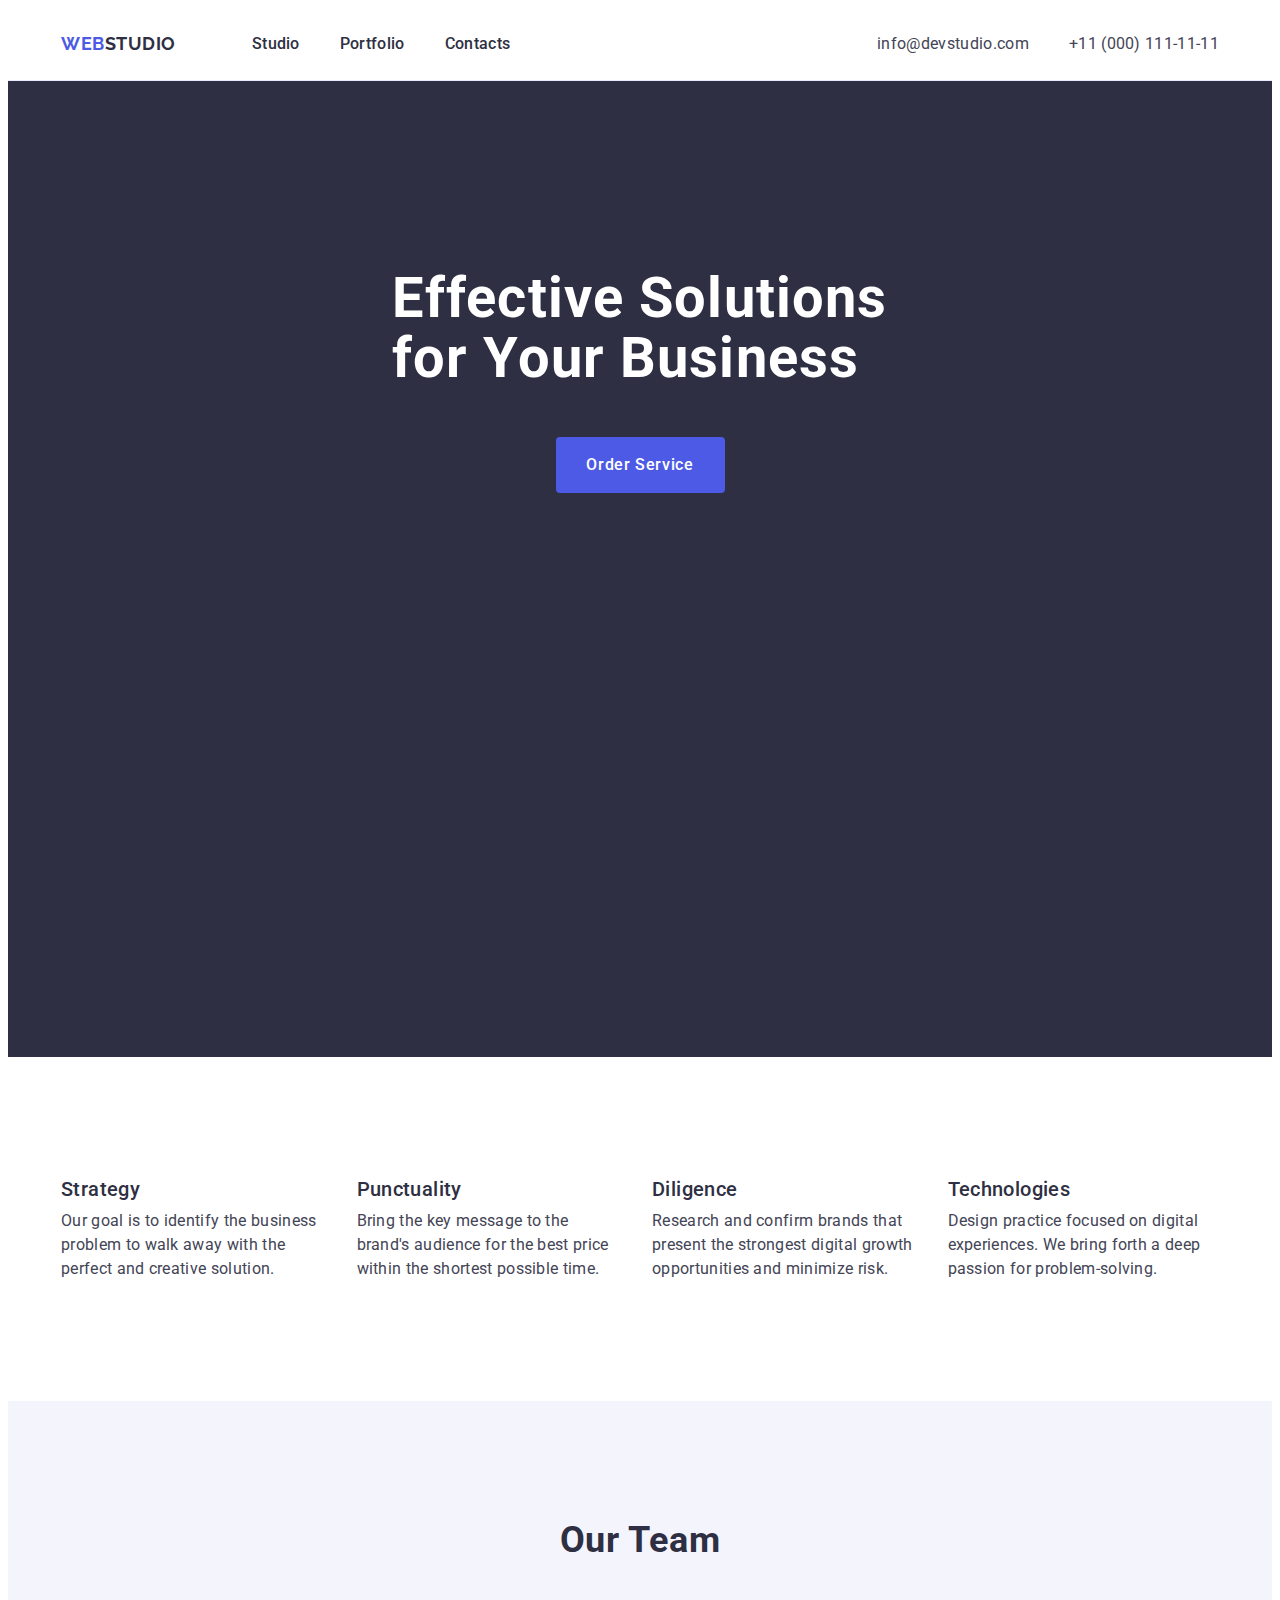
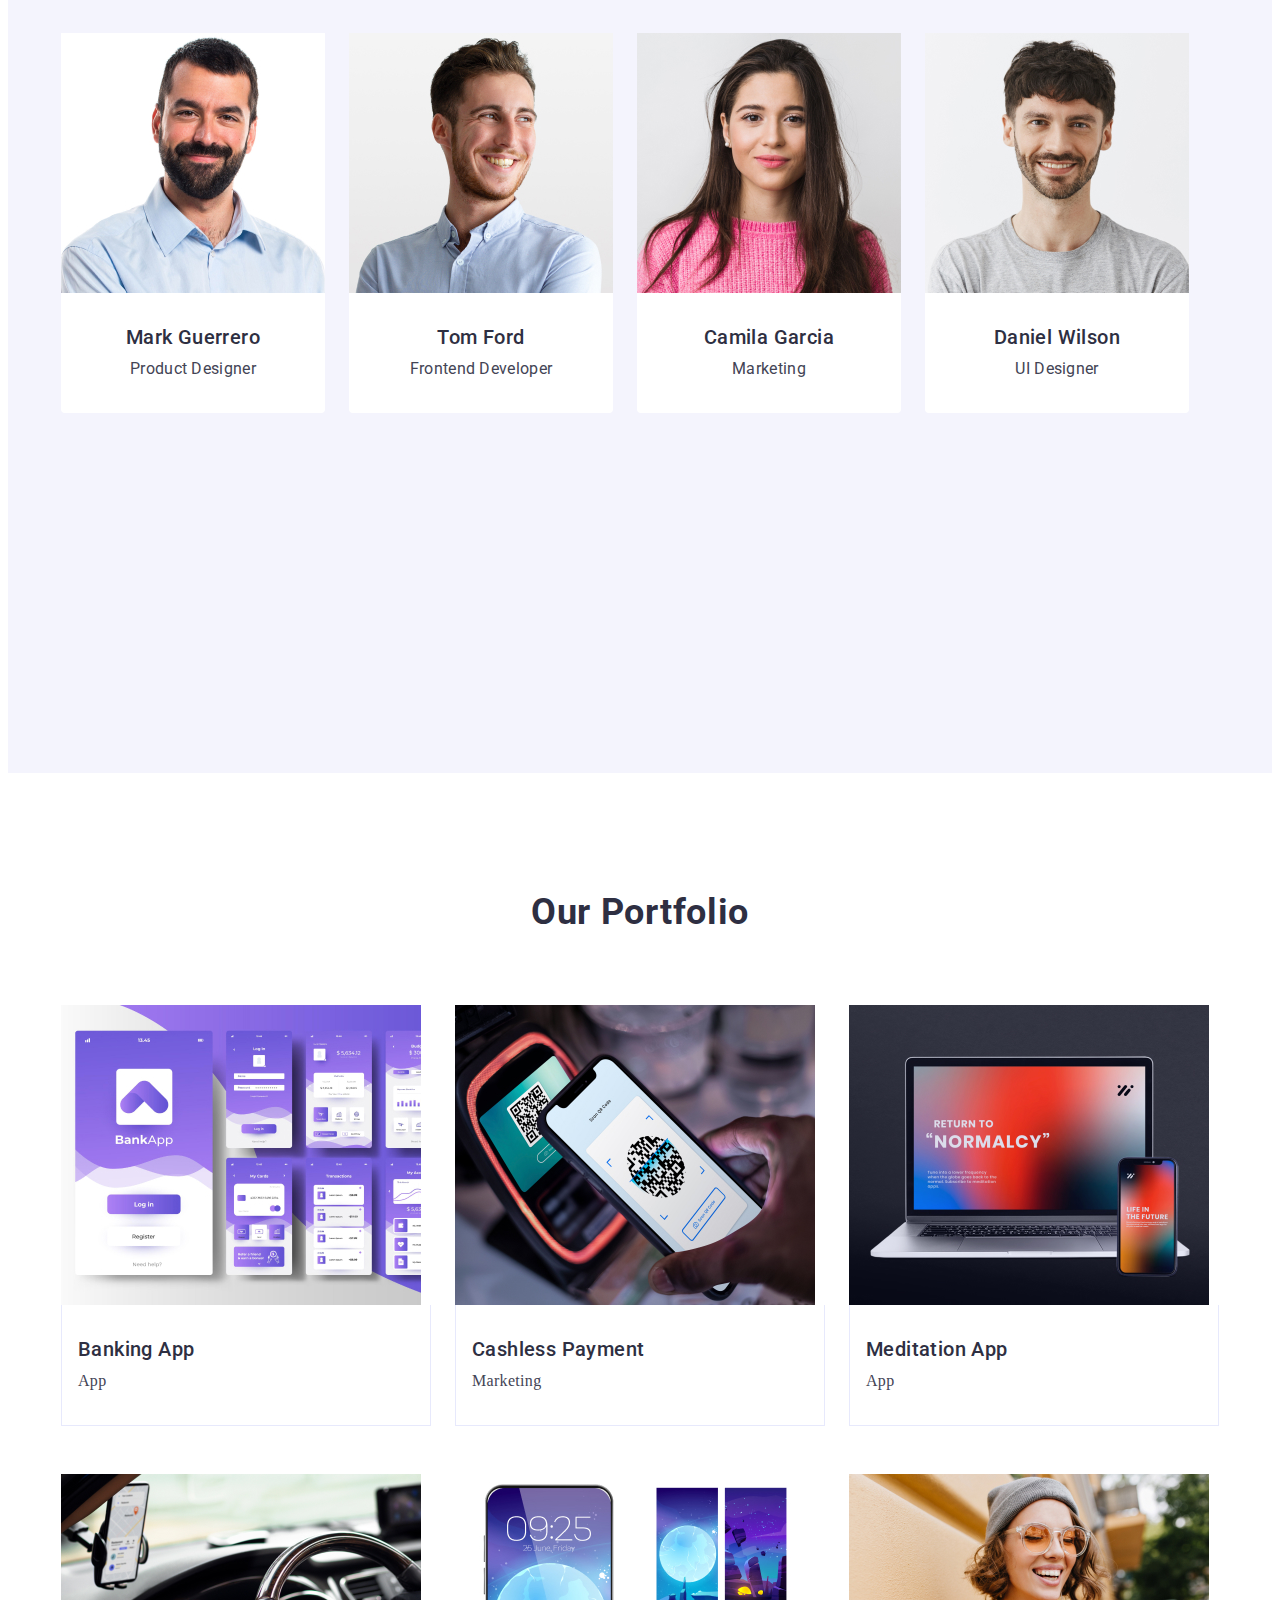
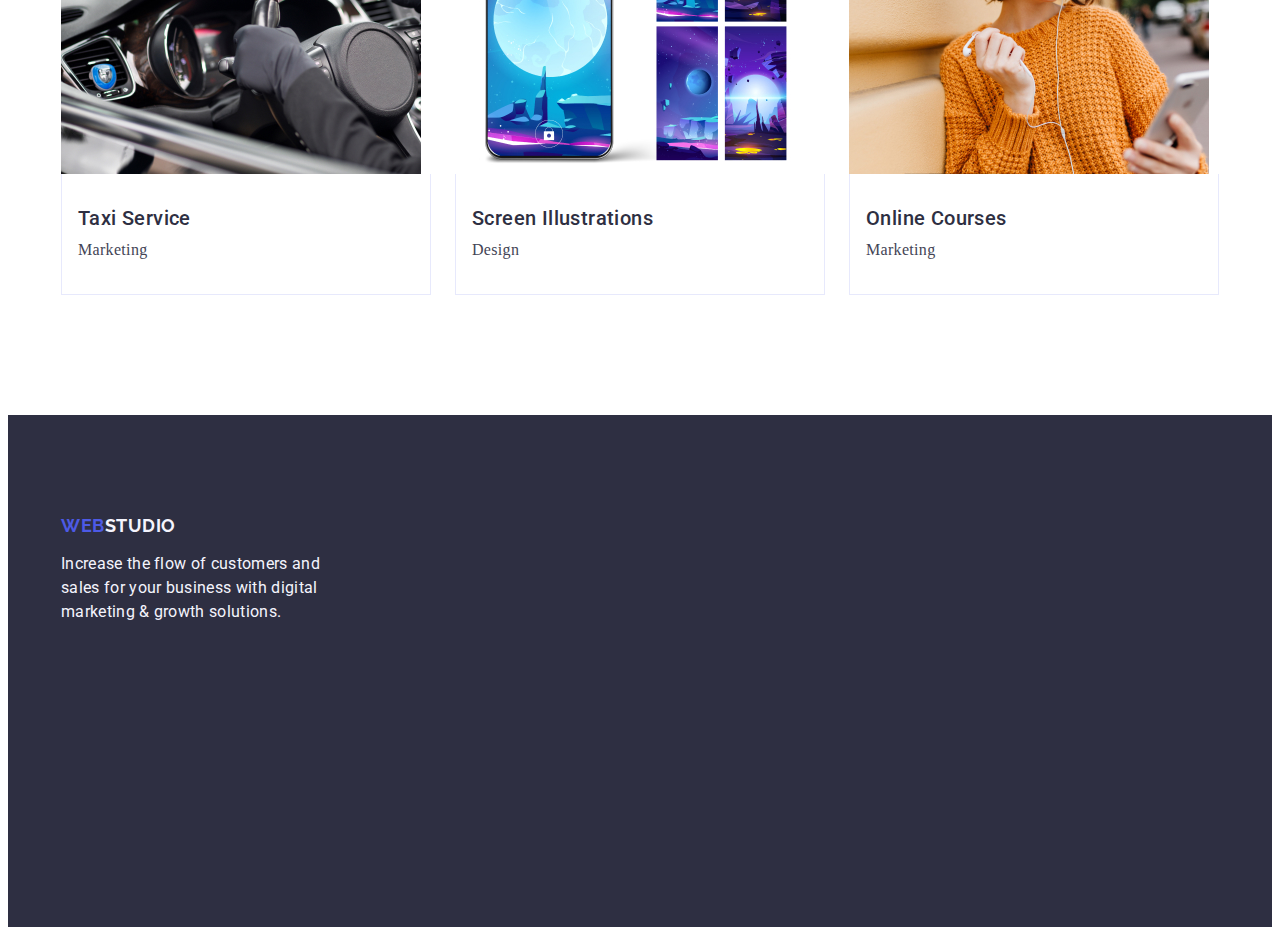
<file: index.html>
<!DOCTYPE html>
<html lang="en">
<head> 
    <meta charset="UTF-8" />
    <meta name="viewport" content="width=device-width, initial-scale=1.0" />
    <title>Document</title>

    <link 
      rel="stylesheet" href="https://cdnjs.cloudflare.com/ajax/libs/modern-normalize/2.0.0/modern-normalize.min.css" 
      integrity="sha512-4xo8blKMVCiXpTaLzQSLSw3KFOVPWhm/TRtuPVc4WG6kUgjH6J03IBuG7JZPkcWMxJ5huwaBpOpnwYElP/m6wg==" 
      crossorigin="anonymous" referrerpolicy="no-referrer" />

    <Link rel="stylesheet" href="./css/styles.css" />  

    <link rel="preconnect" href="https://fonts.googleapis.com" />
    <link rel="preconnect" href="https://fonts.gstatic.com" crossorigin />
    <link
      href="https://fonts.googleapis.com/css2?family=Raleway:wght@700&family=Roboto:wght@400;500;700&display=swap"
      rel="stylesheet"
    />
    
  </head> 
   
  <body>

    <header class="header-container">
    <div class="container-logo-nav container">
      <nav class="navigation-list">
        
        <a href="./index.html" class="logo-header">Web<span class="logo-header-text">Studio</span></a> 

       <ul class="menu"> 
        <li class="menu-title-text">
          <a href="./index.html" class="my-link">Studio</a></li>
        <li class="menu-title-text">
          <a href="" class="my-link">Portfolio</a></li>
        <li class="menu-title-text">
          <a href="" class="my-link">Contacts</a></li>
      
      </ul>   
      </nav>

       <address class="link-contact">     
        <ul class="link-contact-all">
        
          <li class="contact-all"><a href="mailto:info@devstudio.com" class="link-contact-text">info@devstudio.com</a></li>
          <li class="contact-all"><a href="tel:+110001111111" class="link-contact-text">+11 (000) 111-11-11</a></li>  
        
        </ul>      
      </address>  
    </div>       
    </header>
    <main>

      <!--Section 1-->

    <section class="post">
      <div class="container">

      <h1 class="post-title">Effective Solutions for Your Business</h1>
      <button class="button-style" type="button">Order Service</button>

      </div>
    </section>

   <!--Section 2-->

    <section class="tytle-section">
      <div class="container"> 
        <h2 class="visually-hidden">TytleTwoSection</h2>
        <ul class="tytle-list-section">
        <li class="tytle-section-list">
        <h3 class="title">Strategy</h3>
        <p class="text">Our goal is to identify the business problem to walk away with the perfect and creative solution.</p>
        </li>
        
        <li class="tytle-section-list">
          <h3 class="title">Punctuality</h3>
          <p class="text">
          Bring the key message to the brand's audience for the best price within the shortest possible time.</p>
        </li>
       
        <li class="tytle-section-list">
        <h3 class="title">Diligence</h3>
        <p class="text">Research and confirm brands that present the strongest digital growth opportunities and minimize risk.</p>  
        </li>

        <li class="tytle-section-list">
        <h3 class="title">Technologies</h3>
        <p class="text">Design practice focused on digital experiences. We bring forth a deep passion for problem-solving.</p>  
      </li>      
      </ul>
    </div> 
    </section>

    <!--Section 3-->

    <section class="blok-post-team">
      <div class="container">
      <h2 class="post-team">Our Team</h2>

      <ul class="section-block-team">
      <li class="block-cards-team"> 
        <img src="./images/TeamCard1.jpg" alt="TeamCard1" width="264" />
        <div class="description-team">
        <h3 class="box-title">Mark Guerrero</h3>
        <p class="box-post">Product Designer</p>
        </div>
      </li>
      
      <li class="block-cards-team">
        <img src="./images/TeamCard2.jpg" alt="TeamCard2" width="264" />
        <div class="description-team">
        <h3 class="box-title">Tom Ford</h3>
        <p class="box-post">Frontend Developer</p> 
        </div>
      </li> 
      
     
        <li class="block-cards-team">  
        <img src="./images/TeamCard3.jpg" alt="TeamCard3" width="264" />
        <div class="description-team">
        <h3 class="box-title">Camila Garcia</h3>
        <p class="box-post">Marketing</p>
        </div>
        </li>

        <li class="block-cards-team"> 
        <img src="./images/TeamCard4.jpg" alt="TeamCard4" width="264" />
        <div class="description-team"> 
        <h3 class="box-title">Daniel Wilson</h3>
        <p class="box-post">UI Designer</p>
        </div>
        </li>
       
      </ul>
      </div>
    </section>

    <!--Section 4-->
    <section class="block-portfolio"> 
      <div class="container"> 
    <h2 class="title-list">Our Portfolio</h2>
    
    <ul class="section-title-block"> 
      <li class="description-potfolio">
        <img src="./images/BankingApp.jpg"
        alt="BankingApp"
        width="360" />
        <div class="description-potfolio-title">
        <h3 class="list-title-block">Banking App</h3>
        <p class="text-title-block">App</p>
        </div>
      </li>
  
      <li class="description-potfolio">
        <img src="./images/CashlessPayment.jpg"
        alt="CashlessPayment"
        width="360" />
        <div class="description-potfolio-title"> 
        <h3 class="list-title-block">Cashless Payment</h3>
        <p class="text-title-block">Marketing</p>
        </div>
      </li>

      <li class="description-potfolio">       
        <img src="./images/MeditationApp.jpg"
        alt="MeditationApp"
        width="360" />
        <div class="description-potfolio-title">
        <h3 class="list-title-block">Meditation App</h3>
        <p class="text-title-block">App</p>
        </div>
      </li>

      <li class="description-potfolio">
        
       <img src="./images/TaxiServiceMarketing.jpg"
       alt="TaxiServiceMarketing"
       width="360" />
       <div class="description-potfolio-title"> 
        <h3 class="list-title-block">Taxi Service</h3>
        <p class="text-title-block">Marketing</p>
        </div>
      </li>

      <li class="description-potfolio">
        
       <img src="./images/ScreenIllustrationsDesign.jpg"
       alt="ScreenIllustrationsDesign"
       width="360" />
       <div class="description-potfolio-title">
        <h3 class="list-title-block">Screen Illustrations</h3>
        <p class="text-title-block">Design</p>
        </div>
      </li>

      <li class="description-potfolio">
        
        <img src="./images/OnlineCoursesMarketing.jpg"
        alt="OnlineCoursesMarketing"
        width="360" />
        <div class="description-potfolio-title">
        <h3 class="list-title-block">Online Courses</h3>
        <p class="text-title-block">Marketing</p>
        </div>
      </li>
    </ul>  
    </div>
    </section>         
    </main>

    <footer class="last-block">

      <div class="container">
      <a href="./index.html" class="box-last-logo">Web<span class="text-studio">Studio</span></a>

      <p class="box-last-text">Increase the flow of customers and 
        sales for your business with digital
        marketing & growth solutions.</p>
      </div>  

    </footer>

  </body>
</html>
</file>
<file: css/styles.css>
.body {
    font-family: "Roboto", sans-serif;
    color: #434455;
    background-color: #FFFFFF;
}

.header-container {
    display: flex;
    border: 0px, 0px, 1px, 0px CORNFLOWER #E7E9FC; 
    background-color: #FFFFFF;
    flex-direction: row;
    justify-content: space-around;
    border-bottom: 1px solid #e7e9fc
}

.navigation-list {
    display: flex;
    align-items: center;
}

.container-logo-nav {
    display: flex;
    flex-direction: row;
    justify-content: space-between;
}
.container {
    width: 1158px;
    padding: 0 15px;
    margin: 0 auto;
}

.logo-header {
    text-transform: uppercase;
    text-decoration: none;
    font-family: Raleway, sans-serif;
    font-weight: 700;
    font-size: 18px;
    line-height: 1.17;
    letter-spacing: 0.03em;
    color: #4d5ae5;
    display: block;
    margin-right: 76px;
}

.logo-header-text {
    color: #2e2f42;
    letter-spacing: 0.03em;
    text-decoration: none;
}

.menu {
    display: flex;
    gap: 40px;
    top: 24px;
    left: 347px;
}

.menu-title-text {
    font-weight: 500;
    font-size: 16px;
    line-height: 1.5;
    letter-spacing: 0.02em;
    color: #2e2f42;
    font-family: Roboto, sans-serif;
    font-style: normal;
    padding: 24px 0;
}

.my-link {
    color: #2e2f42;
    text-decoration: none;
    font-style: normal;
    font-weight: 500;
    font-size: 16px;
    line-height: 1.5;
    letter-spacing: 0.02em;
    color: #2e2f42;
    font-family: Roboto, sans-serif;
    font-style: normal;
    padding: 24px 0;
}

.my-link:hover {
    color: #404bbf;
}

.my-link:focus {
    color: #404bbf;
}

.link-contact {
    font-style: normal;
    text-decoration: none;
}

.link-contact-text {
    color: #434455;
    text-decoration: none;
    font-style: normal;
    display: block;
    padding-top: 24px;
    padding-bottom: 24px;
}

.link-contact-text:hover {
     color: #404bbf;
}

.link-contact-text:focus {
    color: #404bbf;
}

.contact-all {
    display: flex;
    gap: 40px;
    font-family: "Roboto", sans-serif;
    color: #434455;
    font-style: normal;
    font-weight: 400;
    font-size: 16px;
    line-height: 1.5; 
    letter-spacing: 0.02em;    
}

.post-title {
    color: #FFFFFF;
    font-family: "Roboto", sans-serif;
    font-size: 56px;
    font-weight: 700;
    line-height: 1;
    line-height: 1.07;
    letter-spacing: 0.02em;
    max-width: 496px;
    margin: 0 auto 48px;
}

.link-contact-all {
    display: flex;
    gap: 40px;
}

.tytle-list-section {
    display: flex;
    gap: 24px;
    flex-direction: row;
    justify-content: center;
}

.tytle-section-list {
    width: calc((100% - 72px) / 4); 
}

.post {
    display: flex;
    background-color: #2E2F42;
    height: 600px;
    padding: 188px 0;
}

.button-style {
    color: #FFFFFF;
    background-color: #4D5AE5;
    font-size: 16px;
    text-shadow: 0px, 4px, 4px, 0px #000000 15%;
    font-weight: 500;
    font-family: "Roboto", sans-serif;
    line-height: 1.5;
    letter-spacing: 0.04em;
    cursor: pointer;
    display: block;
    min-width: 169px;
    height: 56px;
    border: none;
    border-radius: 4px;
    margin: auto;   
 }

 .button-style:hover {
    background-color: #404BBF;   
 }

 .button-style:focus {
    background: #404BBF;
 }

 img {
    display: block;
    object-fit: cover;
 }

.text {
    font-family: Roboto, sans-serif;
    font-weight: 400;
    font-size: 16px;
    color: #434455;
    line-height: 1.5;
    letter-spacing: 0.02em;
    width: 264px;
}

.tytle-section {
    padding: 120px 0;
}

.title {
    color: #2E2F42;
    font-family: Roboto, sans-serif;
    font-weight: 500;
    font-size: 20px;
    line-height: 1.2;
    letter-spacing: 0.02em;
    margin-bottom: 8px; 
}

.section-block-team {
    display: flex;
    gap: 24px;  
}

.blok-post-team {
    background-color: #F4F4FD;
    display: flex;
    top: 1016px;
    height: 732px;
    padding: 120px 0;
}

.visually-hidden {
    position: absolute;
    width: 1px;
    height: 1px;
    margin: -1px;
    border: 0;
    padding: 0;
    white-space: nowrap;
    clip-path: inset(100%);
    clip: rect(0 0 0 0);
    overflow: hidden;
}

.post-team {
    font-family: Roboto, sans-serif;
    font-weight: 700;
    font-size: 36px;
    line-height: 1.11;
    text-align: center;
    letter-spacing: 0.02em;
    text-transform: capitalize;
    color: #2e2f42;
    margin-bottom: 72px;
}

.block-cards-team {
    background-color: #FFFFFF;
    border-radius: 0px 0px 4px 4px; 
}

.description-team  {
    padding: 32px 0;
}

.box-title {
    font-family: Roboto, sans-serif;
    font-weight: 500;
    font-size: 20px;
    line-height: 24px;
    color: #2E2F42;
    letter-spacing: 0.02em;
    text-align: center;
    margin-bottom: 8px;
}

.box-post {
    font-family: Roboto, sans-serif;
    font-weight: 400;
    font-size: 16px;
    line-height: 24px;
    color: #434455;
    letter-spacing: 0.02em;
    text-align: center;
}

.title-list {
    font-family: Roboto, sans-serif;
    font-weight: 700;
    font-size: 36px;
    line-height: 40px;
    color: #2E2F42;
    line-height: 1.11;
    letter-spacing: 0.02em;
    text-transform: capitalize;
    text-align: center;
    margin-bottom: 72px;
}

.list-title-block {
    font-family: Roboto, sans-serif;
    font-weight: 500;
    font-size: 20px;
    line-height: 1.2;
    letter-spacing: 0.02em;
    color: #2e2f42;
    margin-bottom: 8px;
}

.block-portfolio {
    padding-top: 120px;
    padding-bottom: 120px;
}

.section-title-block {
    display: flex;
    flex-wrap: wrap;
    gap: 8px;
    border: 1px;
    width: calc((100%-8px));
    column-gap: 24px;
    row-gap: 48px;
}

.description-potfolio {
    width: calc((100% - 48px) / 3); 
}

.description-potfolio-title {
    padding: 32px 16px;
    border: 1px solid #e7e9fc; 
    border-top: none;
}

.text-title-block {
    font-weight: 400;
    font-size: 16px;
    line-height: 1.5;
    letter-spacing: 0.02em;
    color: #434455; 
}

.last-block {
    display: block;
    background-color: #2e2f42;
    height: 312px;
    padding: 100px 0
}

.box-last-text {
    color: #F4F4FD;
    font-family: Roboto, sans-serif;
    font-weight: 400;
    font-size: 16px;
    line-height: 24px;
    letter-spacing: 0.02em;   
    width: 264px;
}

.box-last-logo {
    text-transform: uppercase;    
    text-decoration: none;
    font-family: Raleway, sans-serif;
    font-weight: 700;
    font-size: 18px;
    line-height: 1.17;
    letter-spacing: 0.03em;
    color: #4d5ae5;  
    display: inline-block;
    margin-bottom: 16px;
}

.text-studio {
    color: #f4f4fd;
    display: inline-block;
}

 ul {
    list-style-type: none;
    margin-bottom: 0;
    margin-top: 0;
    margin-left: 0;
    padding-left: 0;
 }

 ol {
    list-style-type: none;
    margin-bottom: 0;
    margin-top: 0;
    margin-left: 0;
    padding-left: 0;
}

h1, h2, h3 {
    margin: 0;
  }

p {
    margin: 0;
  }
</file>
